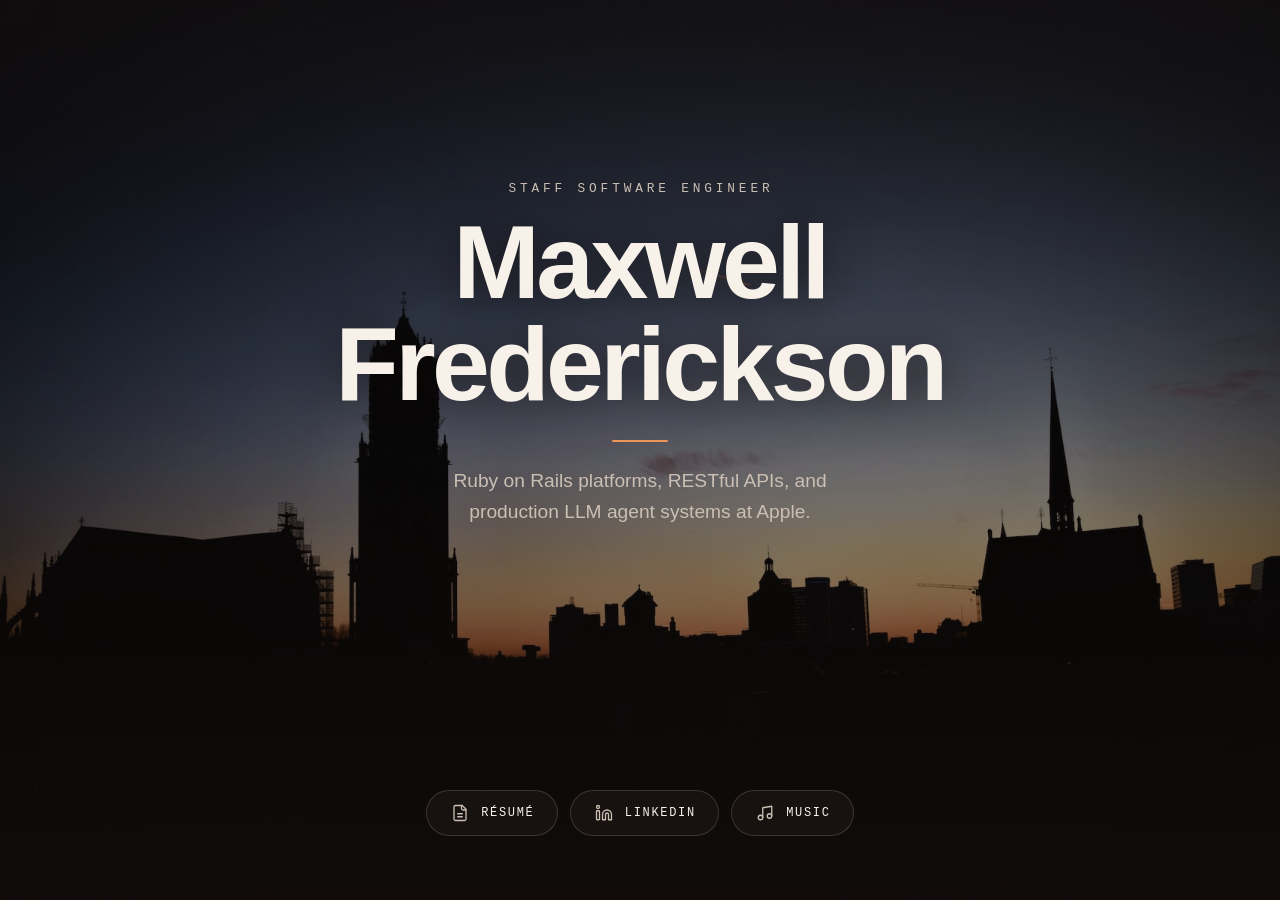
<file: index.html>
<!doctype html>
<html lang="en">
  <head>
    <meta charset="utf-8">
    <meta name="viewport" content="width=device-width, initial-scale=1">

    <title>Maxwell Frederickson — Staff Software Engineer</title>
    <meta name="description" content="Maxwell Frederickson is a Staff Software Engineer and Technical Lead at Apple, building Ruby on Rails platforms, RESTful APIs, and production LLM agent systems.">
    <meta name="author" content="Maxwell Frederickson">
    <link rel="canonical" href="https://www.frederickson.io/">

    <meta name="theme-color" content="#16110E">
    <meta name="color-scheme" content="dark">

    <meta property="og:type" content="website">
    <meta property="og:url" content="https://www.frederickson.io/">
    <meta property="og:site_name" content="frederickson.io">
    <meta property="og:title" content="Maxwell Frederickson — Staff Software Engineer">
    <meta property="og:description" content="Staff Software Engineer and Technical Lead at Apple. Ruby on Rails platforms, RESTful APIs, and production LLM agent systems.">
    <meta property="og:image" content="https://www.frederickson.io/images/og-card.jpg">
    <meta property="og:image:width" content="1200">
    <meta property="og:image:height" content="630">
    <meta property="og:image:alt" content="Maxwell Frederickson — Staff Software Engineer">
    <meta name="twitter:card" content="summary_large_image">

    <link rel="icon" href="images/favicon.svg" type="image/svg+xml">
    <link rel="apple-touch-icon" href="images/apple-touch-icon.png">

    <link rel="preload" as="image" href="images/utrecht.jpeg" fetchpriority="high">
    <link rel="stylesheet" href="css/site.css">
    <script src="js/fireflies.js" defer></script>
  </head>

  <body>
    <div class="fireflies" aria-hidden="true"></div>

    <main class="hero">
      <div class="identity">
        <p class="eyebrow">Staff Software Engineer</p>
        <h1 class="name">Maxwell Frederickson</h1>
        <hr class="rule" aria-hidden="true">
        <p class="tagline">Ruby on Rails platforms, RESTful APIs, and production LLM agent systems at Apple.</p>
      </div>

      <nav class="links" aria-label="Find me elsewhere">
        <a class="pill" href="MaxwellFredericksonResume2026.pdf" target="_blank" rel="noopener">
          <svg class="pill-icon" viewBox="0 0 24 24" aria-hidden="true" focusable="false">
            <path d="M15 2H6a2 2 0 0 0-2 2v16a2 2 0 0 0 2 2h12a2 2 0 0 0 2-2V7Z"/>
            <path d="M14 2v4a2 2 0 0 0 2 2h4"/>
            <path d="M9 13h6"/>
            <path d="M9 17h6"/>
          </svg>
          <span class="pill-label">Résumé</span>
        </a>

        <a class="pill" href="https://www.linkedin.com/in/mfrederickson/" target="_blank" rel="noopener">
          <svg class="pill-icon" viewBox="0 0 24 24" aria-hidden="true" focusable="false">
            <path d="M16 8a6 6 0 0 1 6 6v7h-4v-7a2 2 0 0 0-4 0v7h-4v-7a6 6 0 0 1 6-6Z"/>
            <rect x="2" y="9" width="4" height="12" rx="1"/>
            <circle cx="4" cy="4" r="2"/>
          </svg>
          <span class="pill-label">LinkedIn</span>
        </a>

        <a class="pill" href="https://www.maxfredmusic.com/" target="_blank" rel="noopener">
          <svg class="pill-icon" viewBox="0 0 24 24" aria-hidden="true" focusable="false">
            <path d="M9 18V5l12-2v13"/>
            <circle cx="6" cy="18" r="3"/>
            <circle cx="18" cy="16" r="3"/>
          </svg>
          <span class="pill-label">Music</span>
        </a>
      </nav>
    </main>
  </body>
</html>
</file>
<file: css/site.css>
/* ==========================================================================
   frederickson.io
   Warm-dark splash over a dusk skyline. No frameworks, no web fonts,
   no third-party requests.
   ========================================================================== */

:root {
  color-scheme: dark;

  /* Surface — warm neutrals, never cold gray */
  --ink-0: #16110e;   /* deepest; page base behind the photo */
  --ink-1: #1f1916;   /* raised surface — link pills */

  /* Text */
  --sand-0: #f7f1ea;  /* primary */
  --sand-1: #cbbfb4;  /* secondary */

  /* Accent — the amber already living in the photograph's horizon.
     Used for exactly three things: the rule, link hover/focus, fireflies. */
  --accent: #f0955a;
  --accent-soft: rgba(240, 149, 90, 0.14);

  --hairline: rgba(247, 241, 234, 0.16);

  /* Rhythm — 4px scale */
  --space-1: 0.25rem;
  --space-2: 0.5rem;
  --space-3: 0.75rem;
  --space-4: 1rem;
  --space-5: 1.5rem;
  --space-6: 2rem;
  --space-7: 3rem;
  --space-8: 4rem;

  --sans: -apple-system, BlinkMacSystemFont, "Segoe UI", Inter, Roboto,
    Helvetica, Arial, sans-serif;
  --mono: ui-monospace, SFMono-Regular, "SF Mono", Menlo, Consolas,
    "Liberation Mono", monospace;

  --ease: cubic-bezier(0.22, 0.61, 0.36, 1);
}

*,
*::before,
*::after {
  box-sizing: border-box;
}

html {
  -webkit-text-size-adjust: 100%;
}

body {
  margin: 0;
  min-height: 100svh;
  font-family: var(--sans);
  color: var(--sand-0);
  background-color: var(--ink-0);

  /* Scrim first, photograph second — one paint, no extra elements.
     The stops track the image: dark sky up top, amber horizon at ~70%,
     near-black rooftops below. Each stop buys contrast where text lands. */
  background-image:
    linear-gradient(
      180deg,
      rgba(18, 13, 11, 0.74) 0%,
      rgba(18, 13, 11, 0.5) 26%,
      rgba(18, 13, 11, 0.32) 52%,
      rgba(18, 13, 11, 0.52) 72%,
      rgba(18, 13, 11, 0.9) 100%
    ),
    url(../images/utrecht.jpeg);
  background-repeat: no-repeat;
  background-size: cover;
  background-position: center;
  -webkit-font-smoothing: antialiased;
}

/* --------------------------------------------------------------------------
   Layout
   -------------------------------------------------------------------------- */

.hero {
  position: relative;
  z-index: 2;
  min-height: 100svh;
  display: flex;
  flex-direction: column;
  align-items: center;
  gap: var(--space-7);
  padding: clamp(var(--space-5), 5vw, var(--space-8));
  text-align: center;
}

.identity {
  /* Sits in the upper third, over the darkest part of the sky. */
  margin-top: clamp(var(--space-6), 13vh, 9rem);
  max-width: 46rem;
}

/* --------------------------------------------------------------------------
   Typography
   -------------------------------------------------------------------------- */

.eyebrow {
  margin: 0 0 var(--space-4);
  font-family: var(--mono);
  font-size: clamp(0.7rem, 1.5vw, 0.8rem);
  font-weight: 500;
  letter-spacing: 0.3em;
  text-transform: uppercase;
  color: var(--sand-1);
  /* Balance half the trailing letter-space so centered text reads centered. */
  text-indent: 0.15em;
}

.name {
  margin: 0;
  font-size: clamp(2.5rem, 9.5vw, 6.5rem);
  font-weight: 700;
  line-height: 0.98;
  letter-spacing: -0.035em;
  text-wrap: balance;
  text-shadow: 0 2px 40px rgba(18, 13, 11, 0.6);
}

.rule {
  width: 3.5rem;
  height: 2px;
  margin: var(--space-5) auto;
  border: 0;
  border-radius: 2px;
  background: var(--accent);
}

.tagline {
  margin: 0 auto;
  max-width: 38ch;
  font-size: clamp(1rem, 2.1vw, 1.2rem);
  line-height: 1.6;
  color: var(--sand-1);
  text-wrap: pretty;
}

/* --------------------------------------------------------------------------
   Links
   -------------------------------------------------------------------------- */

.links {
  /* Pushed to the bottom in normal flow — collapses gracefully instead of
     overlapping when the viewport gets short.

     Narrow screens stack the three full-width, the way the old Bootstrap
     `col-12 col-md-4` did. Three pills will not sit on one phone line, and
     letting them wrap gives you a lopsided 2 + 1. */
  margin-top: auto;
  display: flex;
  flex-direction: column;
  align-items: stretch;
  width: 100%;
  max-width: 19rem;
  gap: var(--space-3);
}

@media (min-width: 34rem) {
  .links {
    flex-direction: row;
    flex-wrap: wrap;
    justify-content: center;
    width: auto;
    max-width: none;
  }
}

.pill {
  display: inline-flex;
  align-items: center;
  justify-content: center;
  gap: var(--space-3);
  padding: var(--space-3) var(--space-5);
  min-height: 2.875rem; /* 46px — comfortable touch target */

  font-family: var(--mono);
  font-size: 0.75rem;
  font-weight: 500;
  letter-spacing: 0.14em;
  text-transform: uppercase;
  text-decoration: none;
  color: var(--sand-0);

  background: rgba(31, 25, 22, 0.55);
  border: 1px solid var(--hairline);
  border-radius: 999px;
  -webkit-backdrop-filter: blur(14px) saturate(1.3);
  backdrop-filter: blur(14px) saturate(1.3);

  transition:
    transform 0.25s var(--ease),
    border-color 0.25s var(--ease),
    background-color 0.25s var(--ease),
    color 0.25s var(--ease);
}

.pill-icon {
  width: 1.125rem;
  height: 1.125rem;
  flex: none;
  fill: none;
  stroke: currentColor;
  stroke-width: 1.75;
  stroke-linecap: round;
  stroke-linejoin: round;
  color: var(--sand-1);
  transition: color 0.25s var(--ease);
}

.pill-label {
  /* Offset the trailing tracking so the label optically centers. */
  margin-right: -0.14em;
}

.pill:hover,
.pill:focus-visible {
  transform: translateY(-2px);
  border-color: var(--accent);
  background-color: var(--accent-soft);
  color: var(--sand-0);
}

.pill:hover .pill-icon,
.pill:focus-visible .pill-icon {
  color: var(--accent);
}

.pill:focus-visible {
  outline: 2px solid var(--accent);
  outline-offset: 3px;
}

.pill:active {
  transform: translateY(0);
}

/* Stacked phone layout — full-width targets, so size them for a thumb. */
@media (max-width: 33.9375rem) {
  .links {
    gap: var(--space-4);
  }

  .pill {
    min-height: 3.5rem;
    padding: var(--space-4) var(--space-5);
    gap: var(--space-4);
    font-size: 0.875rem;
    letter-spacing: 0.16em;
  }

  .pill-icon {
    width: 1.5rem;
    height: 1.5rem;
    stroke-width: 1.6;
  }
}

/* --------------------------------------------------------------------------
   Fireflies — elements are created by js/fireflies.js
   -------------------------------------------------------------------------- */

.fireflies {
  position: fixed;
  inset: 0;
  z-index: 1;
  overflow: hidden;
  pointer-events: none;
  contain: layout paint;
}

.firefly {
  position: absolute;
  top: 0;
  left: 0;
  border-radius: 50%;
  background: #fff6ec;
  box-shadow:
    0 0 6px 1px rgba(255, 214, 170, 0.9),
    0 0 16px 4px var(--accent),
    0 0 34px 10px rgba(240, 149, 90, 0.35);
  opacity: 0;
  will-change: transform, opacity;
}

/* --------------------------------------------------------------------------
   Motion preferences
   -------------------------------------------------------------------------- */

@media (prefers-reduced-motion: reduce) {
  *,
  *::before,
  *::after {
    animation-duration: 0.01ms !important;
    animation-iteration-count: 1 !important;
    transition-duration: 0.01ms !important;
  }

  .pill:hover,
  .pill:focus-visible {
    transform: none;
  }
}

/* --------------------------------------------------------------------------
   Short viewports (landscape phones) — tighten the rhythm, keep the layout
   -------------------------------------------------------------------------- */

@media (max-height: 480px) {
  .hero {
    gap: var(--space-5);
  }

  .identity {
    margin-top: var(--space-4);
  }

  .rule {
    margin-block: var(--space-3);
  }

  .tagline {
    display: none;
  }

  /* No room to stack — a short viewport needs the row back even when narrow. */
  .links {
    flex-direction: row;
    flex-wrap: wrap;
    justify-content: center;
    width: auto;
    max-width: none;
  }
}

/* --------------------------------------------------------------------------
   404
   -------------------------------------------------------------------------- */

.notfound-code {
  font-family: var(--mono);
  font-size: clamp(0.7rem, 1.5vw, 0.8rem);
  letter-spacing: 0.3em;
  color: var(--accent);
}
</file>
